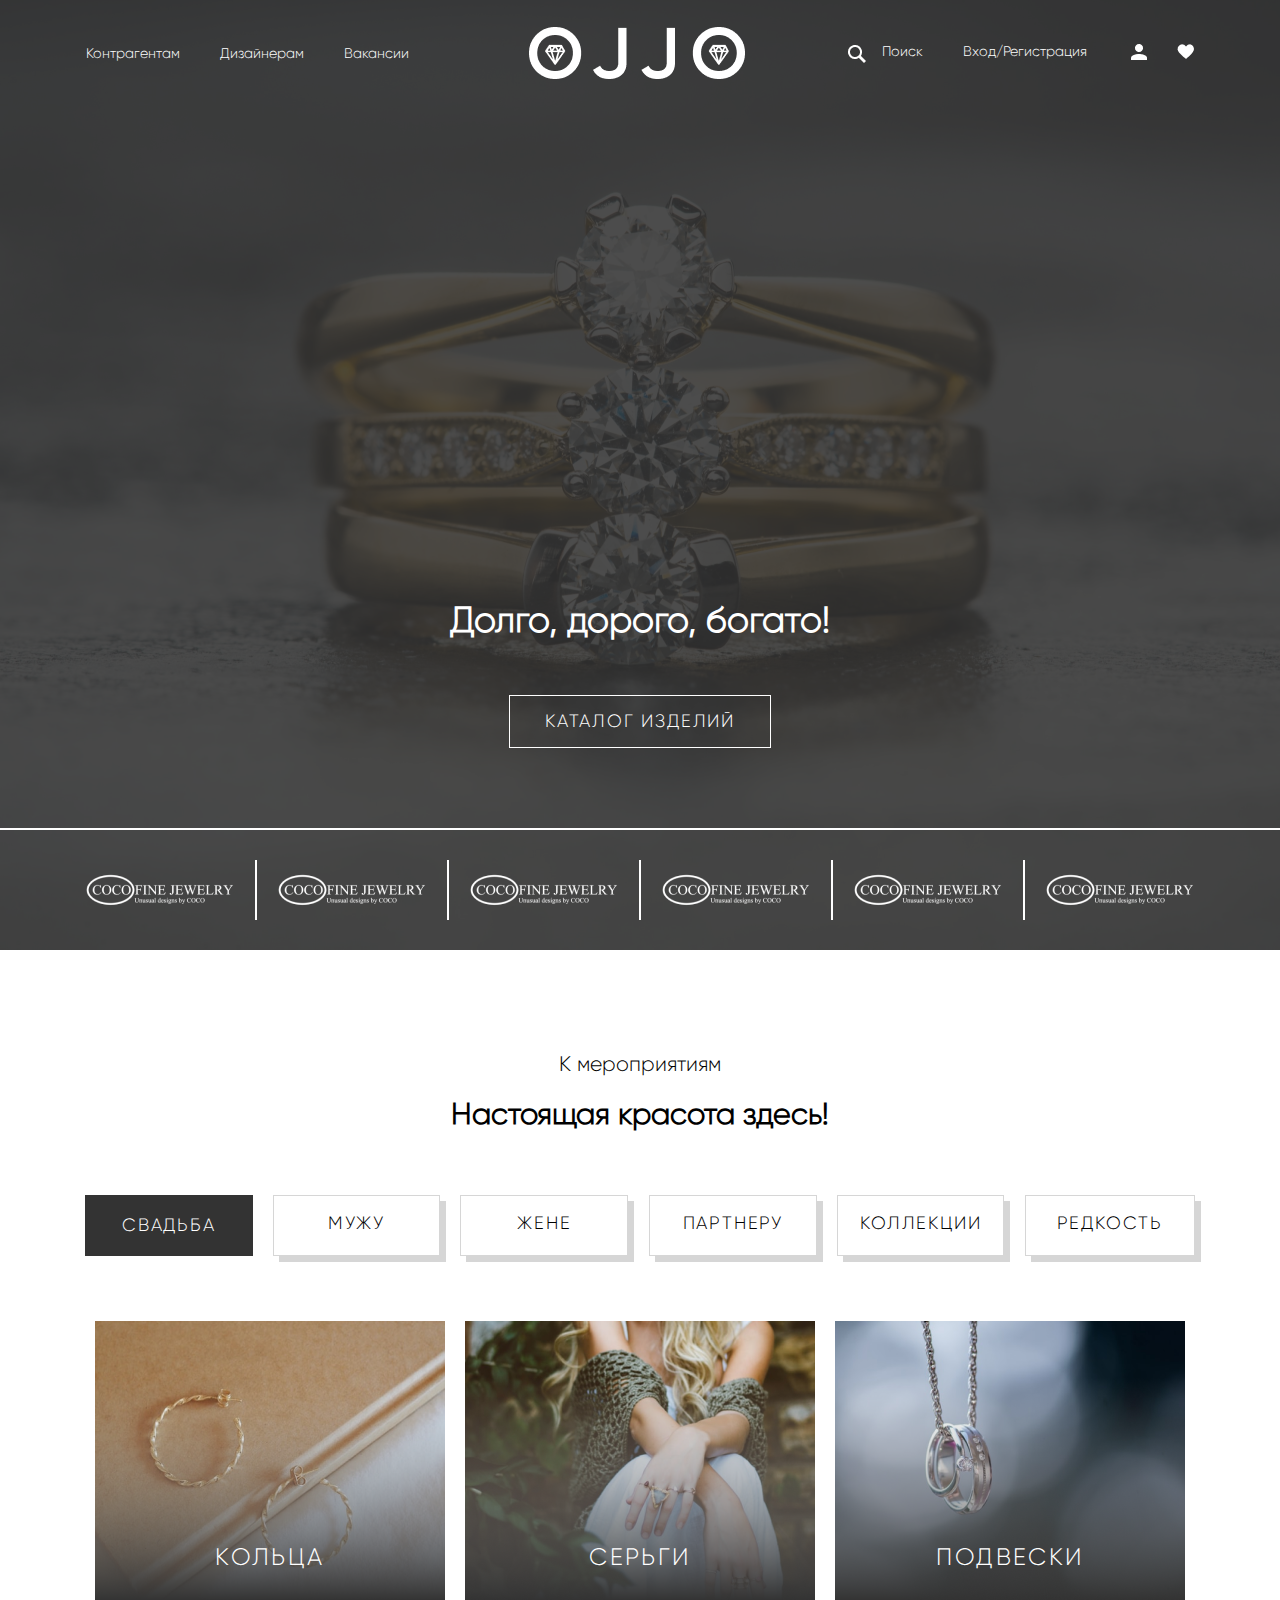
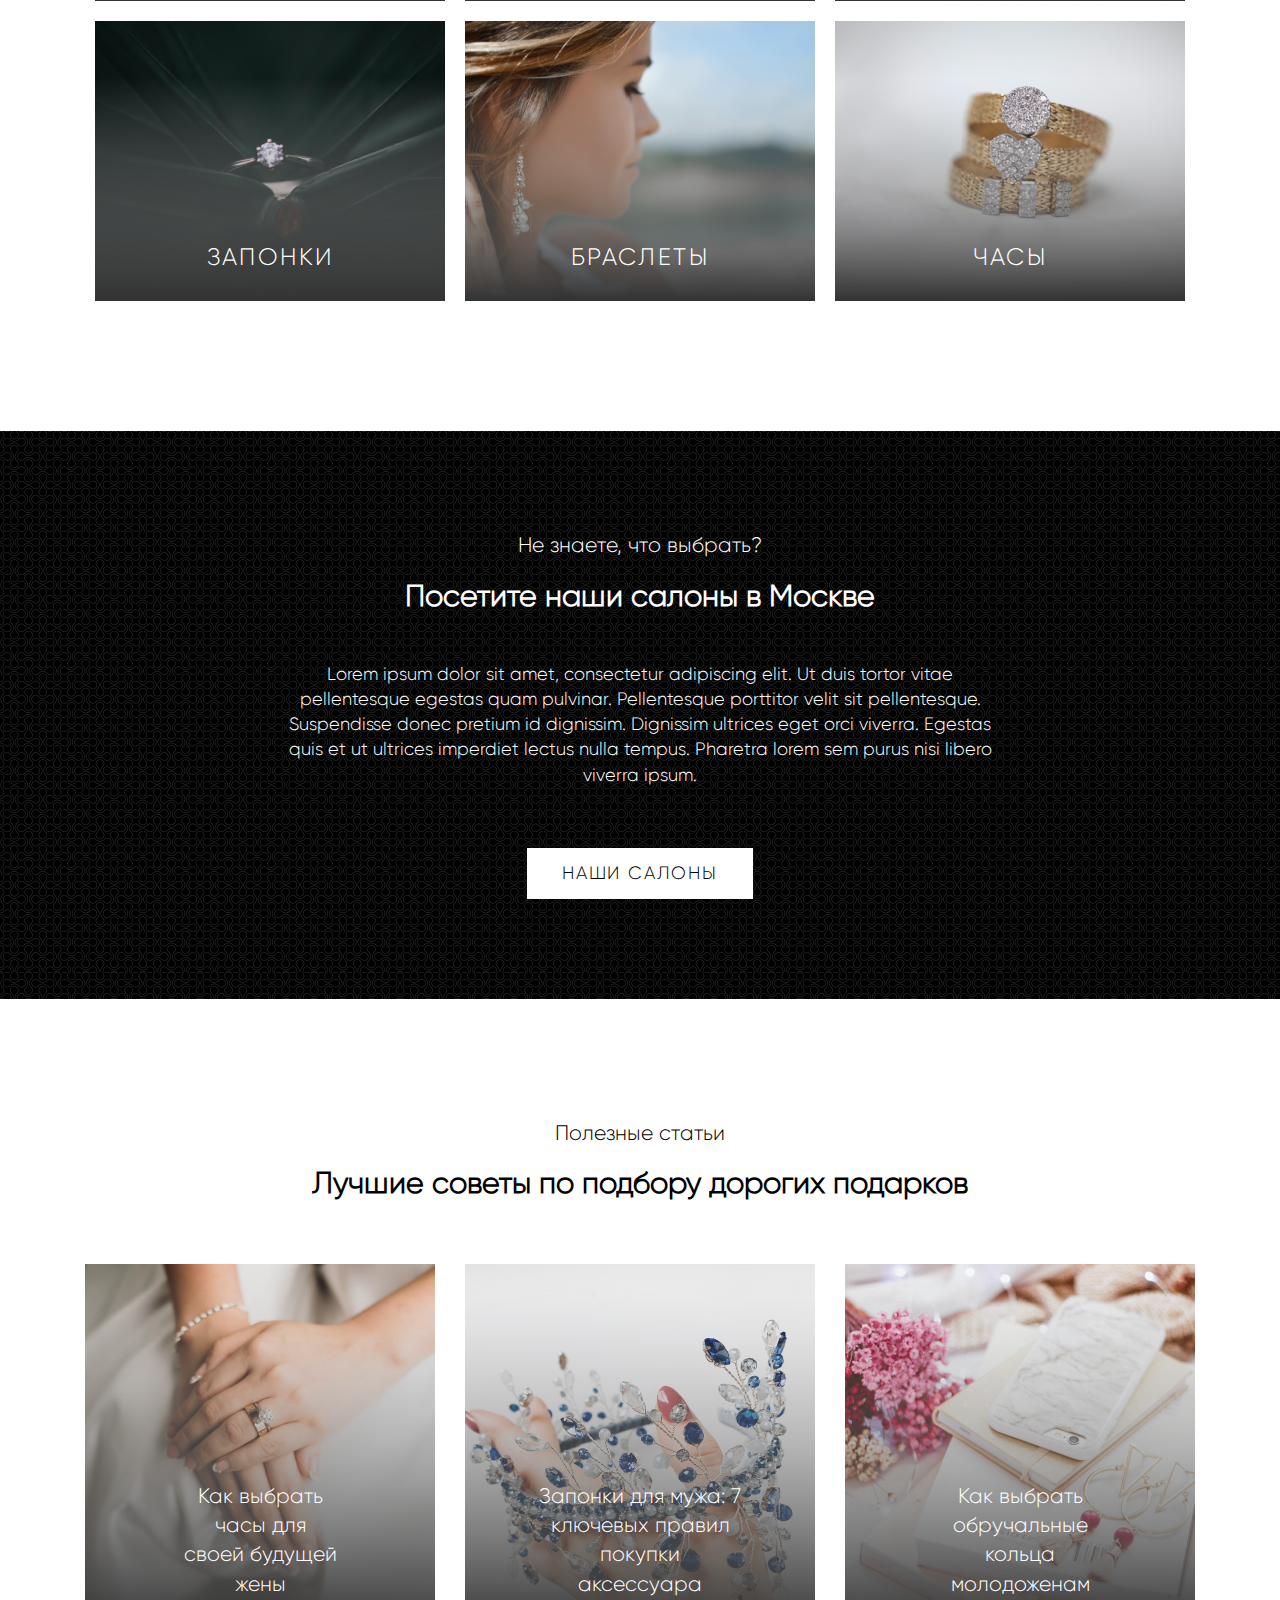
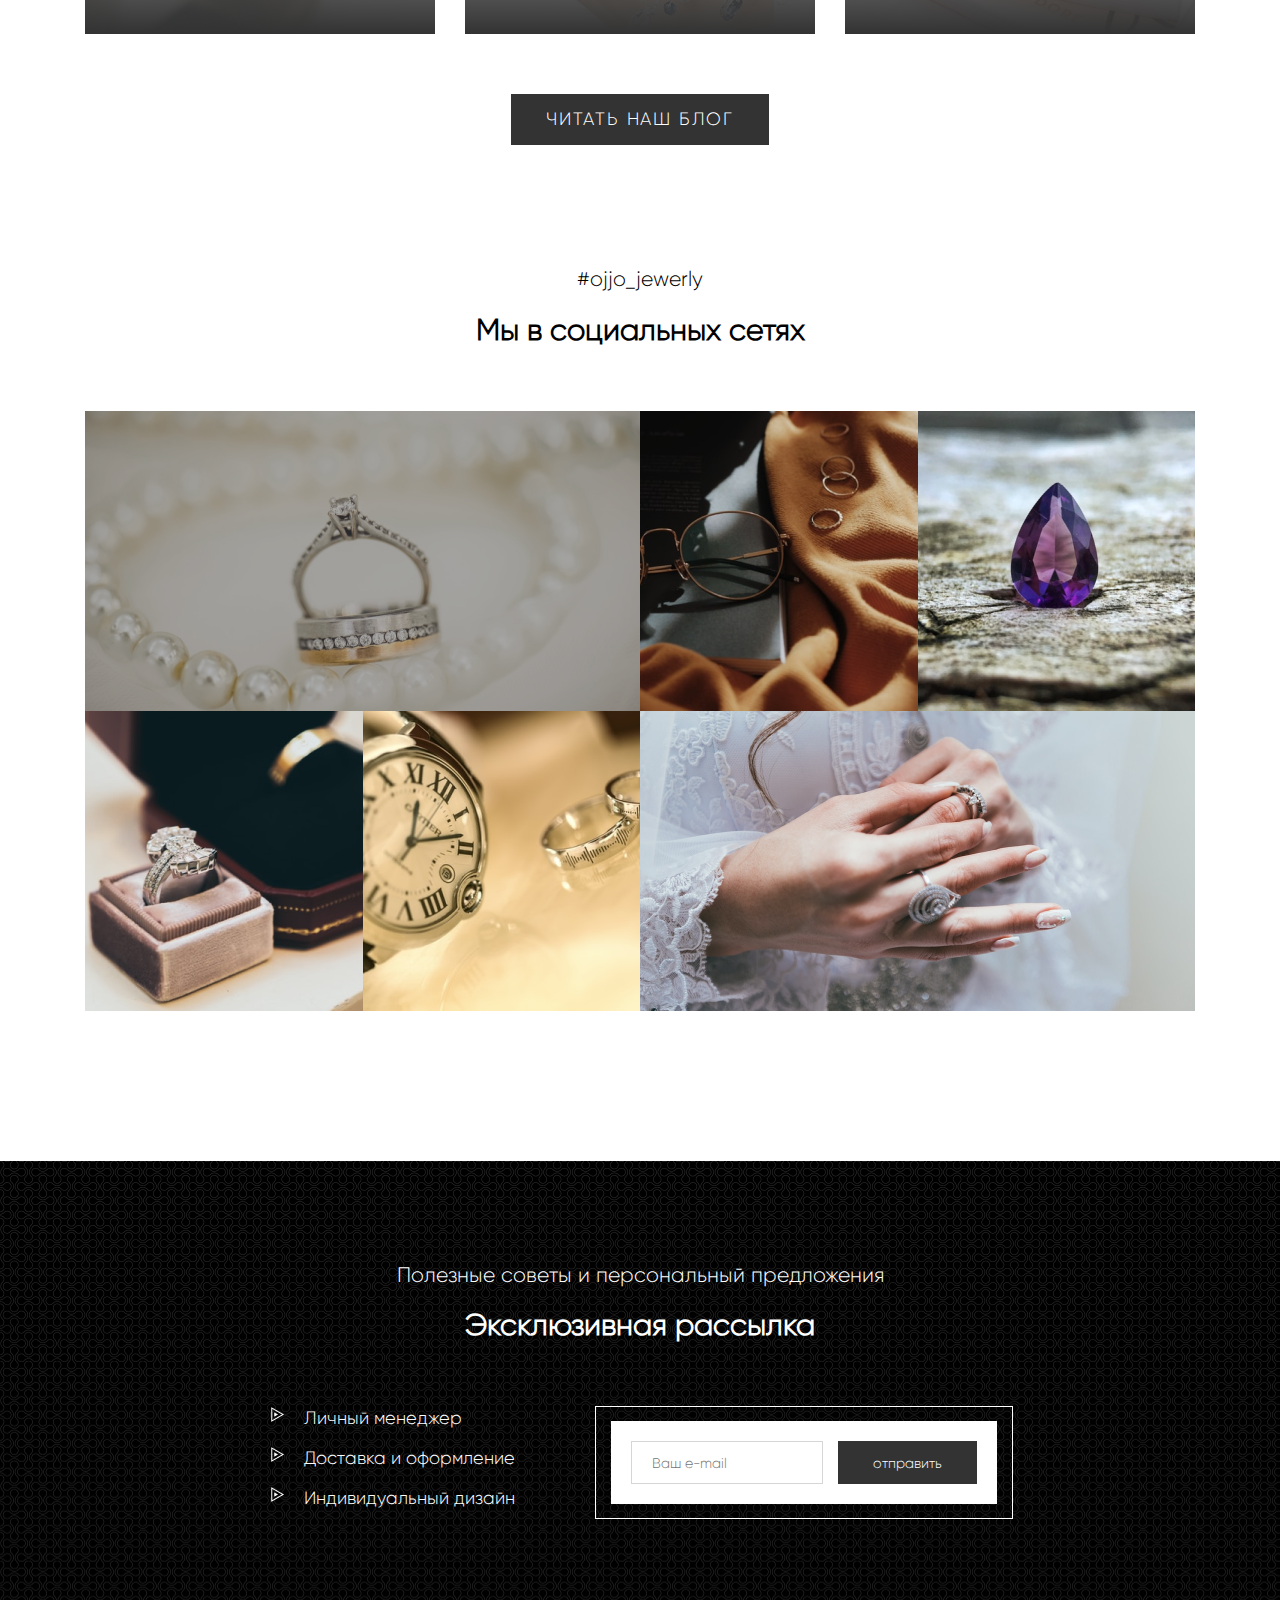
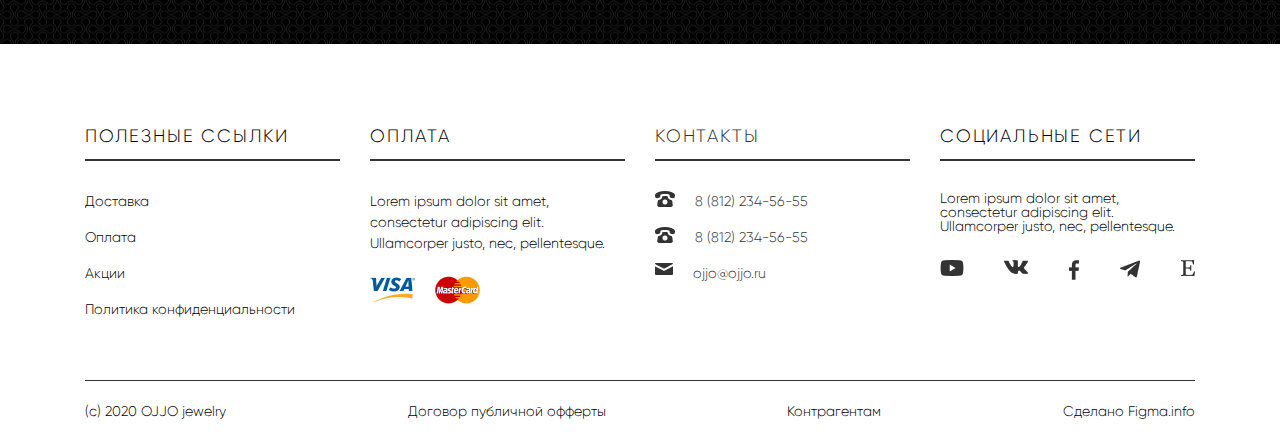
<file: index.html>
<!DOCTYPE html>
<html lang="en">
<head>
    <meta charset="UTF-8">
    <meta http-equiv="X-UA-Compatible" content="IE=edge">
    <meta name="viewport" content="width=device-width, initial-scale=1.0">
    <title>OJJO</title>
    <link rel="stylesheet" href="css/zero.css">
    <link rel="stylesheet" href="css/style.css">
    <link rel="stylesheet" href="css/common__style.css">
</head>
<body>
    <div class="wrapper__body">
        <div class="wrapper__conteiner">
            
            <header class="second__header">
                <!--==============================!!!==============================-->
                <div class="header__block__relative">
                    <div class="common__header">
                        <div class="navigation__left">
                            <div class="navigation__left__text">Контрагентам</div>
                            <div class="navigation__left__text__center">Дизайнерам</div>
                            <div class="navigation__left__text">Вакансии</div>
                        </div>
                        <div class="navigation__icon">
                            <img src="img/all/logo__ojjo.png" alt="">
                        </div>
                        <div class="navigation__right">
                            <div class="navigation__search">
                                <div class="icon__search">
                                    <img src="img/all/icon/search.png" alt="">
                                </div>
                                <div class="text__search">Поиск</div>
                            </div>
                            <div class="navigation__intry">Вход/Регистрация</div>
                            <div class="navigation__icon__profile">
                                <img src="/img/all/icon/profile.png" alt="">
                            </div>
                            <div class="navigation__icon__like">
                                <img src="img/all/icon/like.png" alt="">
                            </div>
                        </div>
                        <div class="burger">
                            <img src="img/all/icon/burger.png" alt="">
                        </div>
                        <!--==============================!!!mobile!!!==============================-->
                        <div class="wrapper__mobile">
                            <div class="wrapper__mobile__conteiner">
                                <div class="mobile__logo__head">
                                    <div class="logo__mobile">
                                        <img src="img/all/logo__ojjo.png" alt="">
                                    </div>
                                    <div class="close__mobile">
                                        <img src="img/all/icon/close.png" alt="">
                                    </div>
                                </div>
                                <div class="navigation__mobile">
                                    <div class="navigation__left__text__mobile">Контрагентам</div>
                                    <div class="navigation__left__text__mobile">Дизайнерам</div>
                                    <div class="navigation__left__text__mobile">Вакансии</div>
                                    <div class="navigation__left__text__mobile end">Вход/Регистрация</div>
                                </div>
                                <div class="line__navigation__mobile"></div>
                                <div class="icons__profile">
                                    <div class="navigation__icon__profile__mobile">
                                        <img src="/img/all/icon/profile__mobile.png" alt="">
                                    </div>
                                    <div class="navigation__icon__like__mobile">
                                        <img src="img/all/icon/like__mobile.png" alt="">
                                    </div>
                                </div>
                                <div class="line__navigation__mobile"></div>
                                <div class="icons__soc__seti">
                                    <div class="mobile__youtube">
                                        <img src="img/all/icon/youtube__mobile.png" alt="">
                                    </div>
                                    <div class="mobile__vk">
                                        <img src="img/all/icon/vk__mobile.png" alt="">
                                    </div>
                                    <div class="mobile__telegram">
                                        <img src="img/all/icon/telegram__mobile.png" alt="">
                                    </div>
                                    <div class="mobile__e">
                                        <img src="img/all/icon/e__mobile.png" alt="">
                                    </div>
                                </div>
                            </div>
                        </div>
                        <!--==============================!!!mobile!!!==============================-->
                    </div>


                    <div class="down">
                        <div class="header__block__catalog">
                            <div class="header__catalog__text">Долго, дорого, богато!</div>
                            <a href="html/katalog__index.html"><div class="header__catalog__button">каталог изделий </div></a>
                        </div>
                        <div class="header__width__line"></div>
                        <div class="blocks__coco__fine">
                            <div class="img__coco__fine">
                                <img src="img/index/coco__fine.png" alt="">
                            </div>
                            <div class="height__line__coco__fine"></div>
                            <div class="img__coco__fine">
                                <img src="img/index/coco__fine.png" alt="">
                            </div>
                            <div class="height__line__coco__fine"></div>
                            <div class="img__coco__fine">
                                <img src="img/index/coco__fine.png" alt="">
                            </div>
                            <div class="height__line__coco__fine"></div>
                            <div class="img__coco__fine">
                                <img src="img/index/coco__fine.png" alt="">
                            </div>
                            <div class="height__line__coco__fine"></div>
                            <div class="img__coco__fine">
                                <img src="img/index/coco__fine.png" alt="">
                            </div>
                            <div class="height__line__coco__fine"></div>
                            <div class="img__coco__fine">
                                <img src="img/index/coco__fine.png" alt="">
                            </div>
                        </div>
                    </div>


 
                </div>
            </header>
            <section class="section__main">
                <div class="secion__main__one">
                    <div class="section__main__one__headers">
                        <div class="section__main__one__header__one">К мероприятиям</div>
                        <div class="section__main__one__header__two">Настоящая красота здесь!</div>
                    </div>
                    <div class="section__main__one__choices">
                        <div class="section__main__one__choice__one">Свадьба</div>
                        <div class="section__main__one__choice__two bt">МУЖУ</div>
                        <div class="section__main__one__choice__tree bt">жене</div>
                        <div class="section__main__one__choice__four bt">партнеру</div>
                        <div class="section__main__one__choice__five bt">коллекции</div>
                        <div class="section__main__one__choice__six bt">редкость</div>
                    </div>
                    <div class="section__main__one__slides">
                        <div class="section__main__one__slide__one">
                            <div class="section__main__one__slide__one__url url">
                                кольца
                            </div>
                        </div>
                        <div class="section__main__one__slide__two">
                            <div class="section__main__one__slide__two__url url">
                                Серьги
                            </div>
                        </div>
                        <div class="section__main__one__slide__tree">
                            <div class="section__main__one__slide__tree__url url">
                                подвески
                            </div>
                        </div>
                        <div class="section__main__one__slide__four">
                            <div class="section__main__one__slide__fuor__url url">
                                запонки
                            </div>
                        </div>
                        <div class="section__main__one__slide__five">
                            <div class="section__main__one__slide__five__url url">
                                браслеты
                            </div>
                        </div>
                        <div class="section__main__one__slide__six">
                            <div class="section__main__one__slide__six__url url">
                                часы
                            </div>
                        </div>
                    </div>
                </div>
                <div class="secion__main__two">
                    <div class="section__main__two__wrapper">
                        <div class="section__main__two__block">
                            <div class="section__main__two__text__one">Не знаете, что выбрать?</div>
                            <div class="section__main__two__text__two">Посетите наши салоны в Москве</div>
                            <div class="section__main__two__text__tree">Lorem ipsum dolor sit amet, consectetur adipiscing elit. Ut duis tortor vitae pellentesque egestas quam pulvinar. Pellentesque porttitor velit sit pellentesque. Suspendisse donec pretium id dignissim. Dignissim ultrices eget orci viverra. Egestas quis et ut ultrices imperdiet lectus nulla tempus. Pharetra lorem sem purus nisi libero viverra ipsum.</div>
                            <div class="section__main__two__text__four">
                                <div class="section__main__two__text__four__conteiner">
                                    наши салоны
                                </div>
                            </div>
                        </div>
                    </div>
                </div>
                <div class="secion__main__tree">
                    <div class="section__main__block__up">
                        <div class="section__main__block__up__headers">
                            <div class="up__head__one">Полезные статьи</div>
                            <div class="up__head__two">Лучшие советы по подбору дорогих подарков</div>
                        </div>
                        <div class="up__block__imgs">
                            <div class="up__block__img__one up">
                                Как выбрать часы для своей будущей жены
                            </div>
                            <div class="up__block__img__tree up">
                                Запонки для мужа: 7 ключевых правил покупки аксессуара
                            </div>
                            <div class="up__block__img__four up">
                                Как выбрать обручальные кольца молодоженам
                            </div>
                        </div>
                        <div class="up__button">
                            <div class="up__button__wrapper">
                                читать наш блог
                            </div>
                        </div>
                    </div>
                    <div class="section__main__block__down">
                        <div class="down__headers">
                            <div class="down__header__one">#ojjo_jewerly</div>
                            <div class="down__header__two">Мы в социальных сетях</div>
                        </div>
                        <div class="down__kalaz__imgs img__dows">
                            <div class="down__img__one">
                                <img src="img/index/kolaz__one.png" alt="">
                                
                            </div>
                            <div class="down__img__two img__dows">
                                <img src="img/index/kolaz__two.png" alt="">
                            </div>
                            <div class="down__img__tree img__dows">
                                <img src="img/index/kolaz__tree.png" alt="">
                            </div>
                            <div class="down__img__four img__dows">
                                <img src="img/index/kolaz__four.png" alt="">
                            </div>
                            <div class="down__img__five img__dows">
                                <img src="img/index/kolaz__five.png" alt="">
                            </div>
                            <div class="down__img__six img__dows">
                                <img src="img/index/kolaz__six.png" alt="">
                            </div>
                        </div>
                    </div>
                </div>
            </section>
            <footer class="second__footer">
                <div class="second__footer__block">
                    <div class="second__footer__headers">
                        <div class="second__footer__header__one">Полезные советы и персональный предложения</div>
                        <div class="second__footer__header__two">Эксклюзивная рассылка</div>
                    </div>
                    <div class="second__footer__body">
                        <div class="second__footer__body__left">
                            <div class="second__footer__body__left__info">
                                <div class="icon__mini__play">
                                    <img src="img/index/play__icon.png" alt="">
                                </div>
                                <div class="text__mini__play">Личный менеджер</div>
                            </div>
                            <div class="second__footer__body__left__info__center">
                                <div class="icon__mini__play">
                                    <img src="img/index/play__icon.png" alt="">
                                </div>
                                <div class="text__mini__play">Доставка и оформление</div>
                            </div>
                            <div class="second__footer__body__left__info">
                                <div class="icon__mini__play">
                                    <img src="img/index/play__icon.png" alt="">
                                </div>
                                <div class="text__mini__play">Индивидуальный дизайн</div>
                            </div>
                        </div>
                        <div class="second__footer__body__right">
                            <div class="second__footer__body__right__block">
                                <div class="vvod__date">
                                    <form action="" class="form__one">
                                        <input type="email" placeholder="Ваш e-mail" class="input__one">
                                        <button class="button__form__one">отправить</button>
                                    </form>
                                </div>
                            </div>
                        </div>
                    </div>
                </div>
            </footer>
            <footer class="common__footer">
                <div class="common__footer__block">
                    <div class="common__footer__block__infoes">
                        <div class="common__footer__block__info__one common__footer__block__common">
                            <div class="common__footer__block__info__head">Полезные ссылки</div>
                            <div class="common__footer__block__info__line"></div>
                            <div class="common__footer__block__info__one__texts">
                                <div class="footer__text__one">Доставка</div>
                                <div class="footer__text__two">Оплата </div>
                                <div class="footer__text__tree">Акции</div>
                                <div class="footer__text__four">Политика конфиденциальности</div>
                            </div>
                        </div>
                        <div class="common__footer__block__info__two common__footer__block__common">
                            <div class="common__footer__block__info__head">оплата</div>
                            <div class="common__footer__block__info__line"></div>
                            <div class="common__footer__block__info__text">
                                Lorem ipsum dolor sit amet, consectetur adipiscing elit. Ullamcorper justo, nec, pellentesque.
                            </div>
                            <div class="footer__cards">
                                <div class="visa">
                                    <img src="img/all/icon/visa.png" alt="">
                                </div>
                                <div class="mastercard">
                                    <img src="img/all/icon/mastercard.png" alt="">
                                </div>
                            </div>
                        </div>
                        <a href="html/contact__index.html"><div class="common__footer__block__info__tree common__footer__block__common">
                            <div class="common__footer__block__info__head">контакты</div>
                            <div class="common__footer__block__info__line"></div>
                            <div class="footer__blocks__contact">
                                <div class="footer__block__contact">
                                    <div class="footer__block__contact__icon">
                                        <img src="img/all/icon/phone.png" alt="">
                                    </div>
                                    <div class="footer__block__contact__text">8 (812) 234-56-55</div>
                                </div>
                                <div class="footer__block__contact__center">
                                    <div class="footer__block__contact__icon">
                                        <img src="img/all/icon/phone.png" alt="">
                                    </div>
                                    <div class="footer__block__contact__text">8 (812) 234-56-55</div>
                                </div>
                                <div class="footer__block__contact">
                                    <div class="footer__block__contact__icon">
                                        <img src="img/all/icon/mail.png" alt="">
                                    </div>
                                    <div class="footer__block__contact__text">ojjo@ojjo.ru</div>
                                </div>
                            </div>
                        </div></a>
                        <div class="common__footer__block__info__four common__footer__block__common">
                            <div class="common__footer__block__info__head">социальные сети</div>
                            <div class="common__footer__block__info__line"></div>
                            <div class="footer__four__text">
                                Lorem ipsum dolor sit amet, consectetur adipiscing elit. Ullamcorper justo, nec, pellentesque.
                            </div>
                            <div class="footer__icons__blocks">
                                <div class="footer__youtube">
                                    <img src="img/all/icon/youtube.png" alt="">
                                </div>
                                <div class="footer__vk">
                                    <img src="img/all/icon/vk.png" alt="">
                                </div>
                                <div class="footer__facebook">
                                    <img src="img/all/icon/facebook.png" alt="">
                                </div>
                                <div class="footer__telegram">
                                    <img src="img/all/icon/telegram.png" alt="">
                                </div>
                                <div class="footer__e">
                                    <img src="img/all/icon/e.png" alt="">
                                </div>
                            </div>
                        </div>
                    </div>
                    <div class="common__footer__block__end">
                        <div class="footer__ends">
                            <div class="end__one">(c) 2020 OJJO jewelry</div>
                            <div class="end__two">Договор публичной офферты</div>
                            <div class="end__tree">Контрагентам</div>
                            <div class="end__four">Сделано Figma.info</div>
                        </div>
                    </div>
                </div>
            </footer>
        </div>
    </div>
    <script src="main.js"></script>
</body>
</html>
</file>
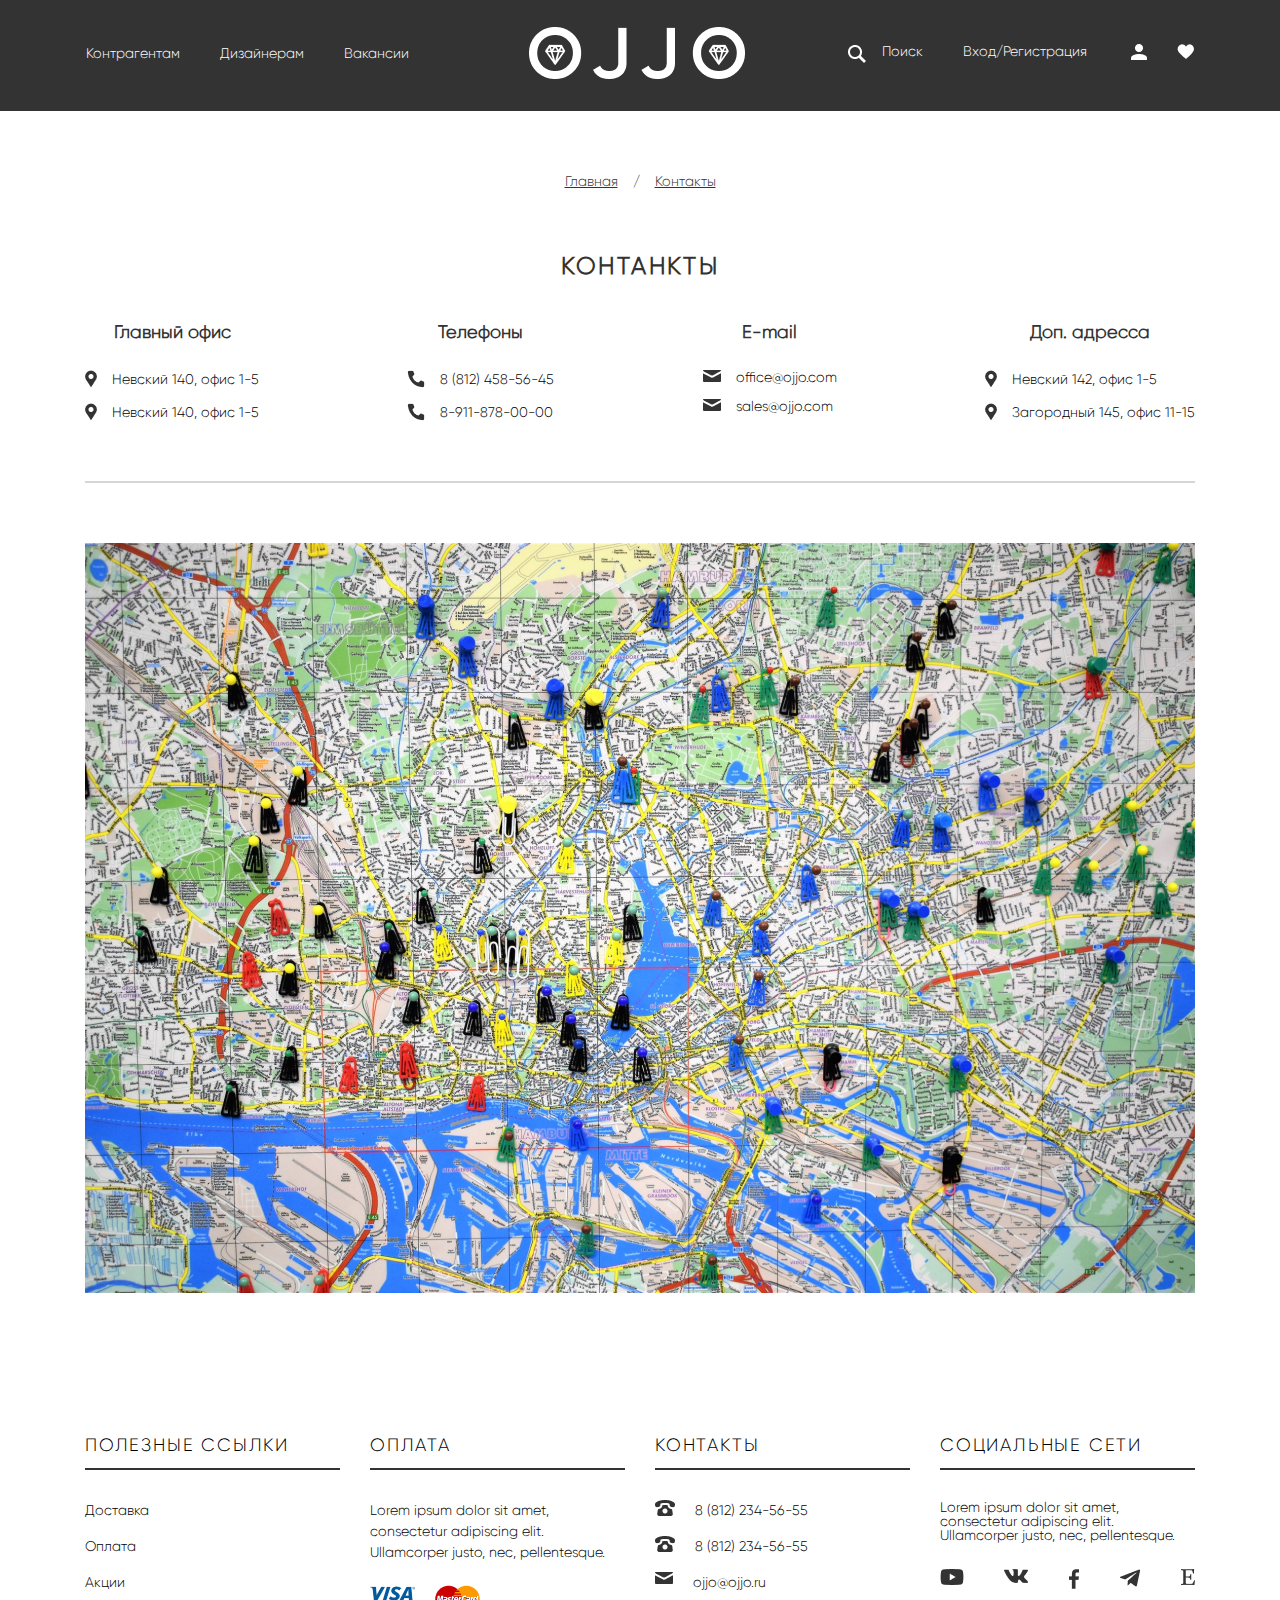
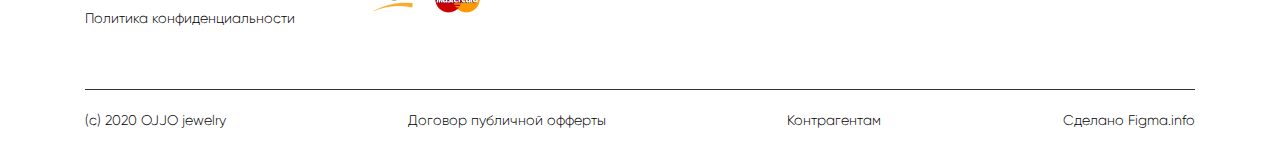
<file: html/contact__index.html>
<!DOCTYPE html>
<html lang="en">
<head>
    <meta charset="UTF-8">
    <meta http-equiv="X-UA-Compatible" content="IE=edge">
    <meta name="viewport" content="width=device-width, initial-scale=1.0">
    <title>Контакты</title>
    <link rel="stylesheet" href="../css/zero.css">
    <link rel="stylesheet" href="../css/common__style.css">
    <link rel="stylesheet" href="../css/contact__style.css">
</head>
<body>
    <div class="wrapper__body">
        <div class="wrapper__conteiner">
            <header class="common__header">
                <div class="navigation__left">
                    <div class="navigation__left__text">Контрагентам</div>
                    <div class="navigation__left__text__center">Дизайнерам</div>
                    <div class="navigation__left__text">Вакансии</div>
                </div>
                <a href="../index.html"><div class="navigation__icon">
                    <img src="../img/all/logo__ojjo.png" alt="">
                </div></a>
                <div class="navigation__right">
                    <div class="navigation__search">
                        <div class="icon__search">
                            <img src="../img/all/icon/search.png" alt="">
                        </div>
                        <div class="text__search">Поиск</div>
                    </div>
                    <div class="navigation__intry">Вход/Регистрация</div>
                    <div class="navigation__icon__profile">
                        <img src="..//img/all/icon/profile.png" alt="">
                    </div>
                    <div class="navigation__icon__like">
                        <img src="../img/all/icon/like.png" alt="">
                    </div>
                </div>
                <div class="burger">
                    <img src="../img/all/icon/burger.png" alt="">
                </div>
                <!--==============================!!!mobile!!!==============================-->
                <div class="wrapper__mobile">
                    <div class="wrapper__mobile__conteiner">
                        <div class="mobile__logo__head">
                            <div class="logo__mobile">
                                <img src="../img/all/logo__ojjo.png" alt="">
                            </div>
                            <div class="close__mobile">
                                <img src="../img/all/icon/close.png" alt="">
                            </div>
                        </div>
                        <div class="navigation__mobile">
                            <div class="navigation__left__text__mobile">Контрагентам</div>
                            <div class="navigation__left__text__mobile">Дизайнерам</div>
                            <div class="navigation__left__text__mobile">Вакансии</div>
                            <div class="navigation__left__text__mobile end">Вход/Регистрация</div>
                        </div>
                        <div class="line__navigation__mobile"></div>
                        <div class="icons__profile">
                            <div class="navigation__icon__profile__mobile">
                                <img src="../img/all/icon/profile__mobile.png" alt="">
                            </div>
                            <div class="navigation__icon__like__mobile">
                                <img src="../img/all/icon/like__mobile.png" alt="">
                            </div>
                        </div>
                        <div class="line__navigation__mobile"></div>
                        <div class="icons__soc__seti">
                            <div class="mobile__youtube">
                                <img src="../img/all/icon/youtube__mobile.png" alt="">
                            </div>
                            <div class="mobile__vk">
                                <img src="../img/all/icon/vk__mobile.png" alt="">
                            </div>
                            <div class="mobile__telegram">
                                <img src="../img/all/icon/telegram__mobile.png" alt="">
                            </div>
                            <div class="mobile__e">
                                <img src="../img/all/icon/e__mobile.png" alt="">
                            </div>
                        </div>
                    </div>
                </div>
                <!--==============================!!!mobile!!!==============================-->
            </header>
            <!-- ===========================!!========================== -->
            <section class="main__section">
                <div class="section__main__margin">
                    <div class="section__main__navigation">
                        <a href="../index.html"><div class="section__navigation__one">Главная</div></a>
                        <div class="section__navigation__slesh">/</div>
                        <div class="section__navigation__one">Контакты</div>
                    </div>
                    <div class="section__main__big__contact">
                        <div class="main__contact__head">
                            Контанкты
                        </div>
                        <div class="main__contact__blocks">
                            <div class="main__contact__block__one">
                                <div class="main__contact__block__header">Главный офис</div>
                                <div class="main__contact__block__info">
                                    <div class="block__info__one">
                                        <div class="block__info__icon">
                                            <img src="../img/contacs/adress.png" alt="">
                                        </div>
                                        <div class="block__info__text">Невский 140, офис 1-5</div>
                                    </div>
                                    <div class="block__info__two">
                                        <div class="block__info__icon">
                                            <img src="../img/contacs/adress.png" alt="">
                                        </div>
                                        <div class="block__info__text">Невский 140, офис 1-5</div>
                                    </div>
                                </div>
                            </div>
                            <div class="main__contact__block__two">
                                <div class="main__contact__block__header">Телефоны</div>
                                <div class="main__contact__block__info">
                                    <div class="block__info__one">
                                        <div class="block__info__icon">
                                            <img src="../img/contacs/telephone.png" alt="">
                                        </div>
                                        <div class="block__info__text">8 (812) 458-56-45</div>
                                    </div>
                                    <div class="block__info__two">
                                        <div class="block__info__icon">
                                            <img src="../img/contacs/telephone.png" alt="">
                                        </div>
                                        <div class="block__info__text">8-911-878-00-00</div>
                                    </div>
                                </div>
                            </div>
                            <div class="main__contact__block__tree">
                                <div class="main__contact__block__header">E-mail</div>
                                <div class="main__contact__block__info">
                                    <div class="block__info__one">
                                        <div class="block__info__icon">
                                            <img src="../img/all/icon/mail.png" alt="">
                                        </div>
                                        <div class="block__info__text">office@ojjo.com</div>
                                    </div>
                                    <div class="block__info__two">
                                        <div class="block__info__icon">
                                            <img src="../img/all/icon/mail.png" alt="">
                                        </div>
                                        <div class="block__info__text">sales@ojjo.com</div>
                                    </div>
                                </div>
                            </div>
                            <div class="main__contact__block__four">
                                <div class="main__contact__block__header">Доп. адресса</div>
                                <div class="main__contact__block__info">
                                    <div class="block__info__one">
                                        <div class="block__info__icon">
                                            <img src="../img/contacs/adress.png" alt="">
                                        </div>
                                        <div class="block__info__text">Невский 142, офис 1-5</div>
                                    </div>
                                    <div class="block__info__two">
                                        <div class="block__info__icon">
                                            <img src="../img/contacs/adress.png" alt="">
                                        </div>
                                        <div class="block__info__text">Загородный 145, офис 11-15</div>
                                    </div>
                                </div>
                            </div>
                        </div>
                        <div class="main__contact__line"></div>
                        <div class="main__contact__img">
                            <div class="main__contact__img__wrapper">
                                <img src="../img/contacs/contact__maps.png" alt="">
                            </div>
                        </div>
                    </div>
                </div>
            </section>
            <!-- ===========================!!========================== -->
            <footer class="common__footer">
                <div class="common__footer__block">
                    <div class="common__footer__block__infoes">
                        <div class="common__footer__block__info__one common__footer__block__common">
                            <div class="common__footer__block__info__head">Полезные ссылки</div>
                            <div class="common__footer__block__info__line"></div>
                            <div class="common__footer__block__info__one__texts">
                                <div class="footer__text__one">Доставка</div>
                                <div class="footer__text__two">Оплата </div>
                                <div class="footer__text__tree">Акции</div>
                                <div class="footer__text__four">Политика конфиденциальности</div>
                            </div>
                        </div>
                        <div class="common__footer__block__info__two common__footer__block__common">
                            <div class="common__footer__block__info__head">оплата</div>
                            <div class="common__footer__block__info__line"></div>
                            <div class="common__footer__block__info__text">
                                Lorem ipsum dolor sit amet, consectetur adipiscing elit. Ullamcorper justo, nec, pellentesque.
                            </div>
                            <div class="footer__cards">
                                <div class="visa">
                                    <img src="../img/all/icon/visa.png" alt="">
                                </div>
                                <div class="mastercard">
                                    <img src="../img/all/icon/mastercard.png" alt="">
                                </div>
                            </div>
                        </div>
                        <div class="common__footer__block__info__tree common__footer__block__common">
                            <div class="common__footer__block__info__head">контакты</div>
                            <div class="common__footer__block__info__line"></div>
                            <div class="footer__blocks__contact">
                                <div class="footer__block__contact">
                                    <div class="footer__block__contact__icon">
                                        <img src="../img/all/icon/phone.png" alt="">
                                    </div>
                                    <div class="footer__block__contact__text">8 (812) 234-56-55</div>
                                </div>
                                <div class="footer__block__contact__center">
                                    <div class="footer__block__contact__icon">
                                        <img src="../img/all/icon/phone.png" alt="">
                                    </div>
                                    <div class="footer__block__contact__text">8 (812) 234-56-55</div>
                                </div>
                                <div class="footer__block__contact">
                                    <div class="footer__block__contact__icon">
                                        <img src="../img/all/icon/mail.png" alt="">
                                    </div>
                                    <div class="footer__block__contact__text">ojjo@ojjo.ru</div>
                                </div>
                            </div>
                        </div>
                        <div class="common__footer__block__info__four common__footer__block__common">
                            <div class="common__footer__block__info__head">социальные сети</div>
                            <div class="common__footer__block__info__line"></div>
                            <div class="footer__four__text">
                                Lorem ipsum dolor sit amet, consectetur adipiscing elit. Ullamcorper justo, nec, pellentesque.
                            </div>
                            <div class="footer__icons__blocks">
                                <div class="footer__youtube">
                                    <img src="../img/all/icon/youtube.png" alt="">
                                </div>
                                <div class="footer__vk">
                                    <img src="../img/all/icon/vk.png" alt="">
                                </div>
                                <div class="footer__facebook">
                                    <img src="../img/all/icon/facebook.png" alt="">
                                </div>
                                <div class="footer__telegram">
                                    <img src="../img/all/icon/telegram.png" alt="">
                                </div>
                                <div class="footer__e">
                                    <img src="../img/all/icon/e.png" alt="">
                                </div>
                            </div>
                        </div>
                    </div>
                    <div class="common__footer__block__end">
                        <div class="footer__ends">
                            <div class="end__one">(c) 2020 OJJO jewelry</div>
                            <div class="end__two">Договор публичной офферты</div>
                            <div class="end__tree">Контрагентам</div>
                            <div class="end__four">Сделано Figma.info</div>
                        </div>
                    </div>
                </div>
            </footer>
        </div>
    </div>  
    <script src="../main.js"></script>
</body>
</html>
</file>
<file: css/zero.css>
/*Обнуление*/
*{
	padding: 0;
	margin: 0;
	border: 0;
}
*,*:before,*:after{
	-moz-box-sizing: border-box;
	-webkit-box-sizing: border-box;
	box-sizing: border-box;
}
:focus,:active{outline: none;}
a:focus,a:active{outline: none;}

nav,footer,header,aside{display: block;}

html,body{
	height: 100%;
	width: 100%;
	font-size: 100%;
	line-height: 1;
	font-size: 14px;
	-ms-text-size-adjust: 100%;
	-moz-text-size-adjust: 100%;
	-webkit-text-size-adjust: 100%;
}

button, input, optgroup, select, textarea {
    border: none;
    border-radius: 0;
    box-shadow: none;
    background-color: transparent;
    font: inherit;
    color: inherit;
    letter-spacing: inherit;
    outline: none;
	display: block;
}

input::-ms-clear{display: none;}
button{cursor: pointer;}
button::-moz-focus-inner {padding:0;border:0;}
a, a:visited{text-decoration: none; color: #333;}
a:hover{text-decoration: none;}
ul li{list-style: none;}
img{vertical-align: top;}

h1,h2,h3,h4,h5,h6{font-size:inherit;font-weight: 400;}
/*--------------------*/
</file>
<file: css/style.css>
.header__block__relative {
    background: url(../img/index/big__head.png);
    width: 100vw;
    height: 950px;
    transform: translateX(-50%);
    position: absolute;
    left: 50%;
    top: 0%;
    color: white;
    display: flex;
    flex-direction: column;
    background-position: center center;
    justify-content: space-between;
}


.section__main {
    margin-top: 1050px;
    margin-bottom: 150px;
}

.header__block__catalog {
    display: flex;
    flex-direction: column;
    align-items: center;
}
.header__catalog__text {
    font-weight: bold;
    font-size: 36px;
    line-height: 49px;
    margin-bottom: 50px;
    text-align: center;
}
.header__catalog__button {
    font-weight: 500;
    font-size: 18px;
    line-height: 21px;
    text-align: center;
    letter-spacing: 0.1em;
    text-transform: uppercase;
    border: 1px solid #FFFFFF;
    padding: 15px 35px;
    cursor: pointer;
    color: white;
}
.header__width__line {
    border: 1px solid #FFFFFF;
    margin-top: 80px;
}
.blocks__coco__fine {
    display: flex;
    justify-content: center;
    align-items: center;
}

.height__line__coco__fine {
    border: 1px solid #FFFFFF;
    transform: rotate(900deg);
    height: 60px;
    margin: 30px 15px;
}

.secion__main__one {
    display: flex;
    flex-direction: column;
    align-items: center;
}
.section__main__one__headers {
    margin-bottom: 60px;
}
.section__main__one__header__one {
    text-align: center;
    font-size: 21px;
    line-height: 140%;
}
.section__main__one__header__two {
    text-align: center;
    font-weight: bold;
    font-size: 30px;
    line-height: 41px;
    margin-top: 15px;
}

.section__main__one__choices {
    display: flex;
    width: 100%;
    justify-content: space-between;
    font-weight: 500;
    font-size: 18px;
    line-height: 21px;
    text-align: center;
    letter-spacing: 0.1em;
    text-transform: uppercase;
    margin-bottom: 55px;
    flex-wrap: wrap;
}

.bt {
    border: 1px solid #D6D6D6;
    box-shadow: 6px 6px 0px 0px #D6D6D6;
    cursor: pointer;
}
.section__main__one__choice__one {
    padding: 20px 37px;
    background-color: #333333;
    color: white;
    cursor: pointer;
}
.section__main__one__choice__two {
    padding: 17px 54px;
}
.section__main__one__choice__tree {
    padding: 17px 56px;
}
.section__main__one__choice__four {
    padding: 17px 33px;
}
.section__main__one__choice__five {
    padding: 17px 22px;
}
.section__main__one__choice__six {
    padding: 17px 31px;
}
.section__main__one__slides {
    display: flex;
    justify-content: space-between;
    flex-wrap: wrap;
    font-weight: 500;
    font-size: 24px;
    line-height: 28px;
    text-align: center;
    letter-spacing: 0.1em;
    text-transform: uppercase;
    color: white;
}
.section__main__one__slide__one {
}

.url {
    width: 350px;
    height: 280px;
    background-position: center center;
    display: flex;
    padding-bottom: 30px;
    align-items: flex-end;
    justify-content: center;
    /* margin-right: 30px; */
    margin-bottom: 30px;
    margin: 10px 10px 10px;
}

.section__main__one__slide__one__url {
    background: url(../img/index/kolca.png);
}
.section__main__one__slide__two {

}
.section__main__one__slide__two__url {
    background: url(../img/index/sergi.png);
}
.section__main__one__slide__tree {
}
.section__main__one__slide__tree__url {
    background: url(../img/index/podveski.png);
}
.section__main__one__slide__four {
}
.section__main__one__slide__fuor__url {
    background: url(../img/index/zapanki.png);
}
.section__main__one__slide__five {
}
.section__main__one__slide__five__url {
    background: url(../img/index/blasleti.png);
}
.section__main__one__slide__six {
}
.section__main__one__slide__six__url {
    background: url(../img/index/chasi.png);
}

.secion__main__two {
    margin: 120px 0px;
    color: white;
}
.section__main__two__wrapper {
    transform: translateX(-50%);
    width: 100vw;
    position: relative;
    left: 50%;
    background: url(../img/all/black__fon.png);
    padding: 100px 0px;
    display: flex;
    justify-content: center;
}

.section__main__two__block {
    max-width: 740px;
}

.section__main__two__text__one {
    font-size: 21px;
    line-height: 140%;
    text-align: center;
    margin-bottom: 15px;
}
.section__main__two__text__two {
    font-weight: bold;
    font-size: 30px;
    line-height: 41px;
    text-align: center;
    margin-bottom: 45px;
}
.section__main__two__text__tree {
    font-size: 18px;
    line-height: 140%;
    text-align: center;
    margin-bottom: 60px;
}
.section__main__two__text__four {
    font-size: 18px;
    line-height: 21px;
    text-align: center;
    letter-spacing: 0.1em;
    text-transform: uppercase;
    display: flex;
    justify-content: center;
}

.section__main__two__text__four__conteiner {
    padding: 15px 35px;
    background-color: white;
    color: black;
    cursor: pointer;
}

.secion__main__tree {
}
.section__main__block__up {
}
.section__main__block__up__headers {
}
.up__head__one {
    font-size: 21px;
    line-height: 140%;
    text-align: center;
    margin-bottom: 15px;
}
.up__head__two {
    font-weight: bold;
    font-size: 30px;
    line-height: 41px;
    text-align: center;
    margin-bottom: 60px;
}
.up__block__imgs {
    display: flex;
    flex-wrap: wrap;
    justify-content: space-between;
    color: white;
    margin-bottom: 60px;
}
.up__block__img__one {
    background: url(../img/index/block__one.png);
    padding: 0px 98px 35px;
}
.up__block__img__tree {
    background: url(../img/index/block__two.png);
    padding: 0px 73px 35px;
}
.up__block__img__four {
    background: url(../img/index/block__tree.png);
    padding: 0px 72px 35px;
}

.up {
    width: 350px;
    height: 370px;
    display: flex;
    align-items: flex-end;
    font-size: 21px;
    line-height: 140%;
    text-align: center;
}

.up__button {
    font-size: 18px;
    line-height: 21px;
    text-align: center;
    letter-spacing: 0.1em;
    text-transform: uppercase;
    display: flex;
    justify-content: center;
}

.up__button__wrapper {
    background-color: #333333;
    padding: 15px 35px;
    color: white;
    cursor: pointer;
}

.section__main__block__down {
    margin-top: 120px;
}
.down__headers {
}
.down__header__one {
    font-weight: normal;
    font-size: 21px;
    line-height: 140%;
    text-align: center;
    margin-bottom: 15px;
}
.down__header__two {
    font-weight: bold;
    font-size: 30px;
    line-height: 41px;
    text-align: center;
    margin-bottom: 60px;
}
.down__kalaz__imgs {
    display: flex;
    flex-wrap: wrap;
}
.down__img__one {
}
.play {
    
}
.down__img__two {
}
.down__img__tree {
}
.down__img__four {
}
.down__img__five {
}
.down__img__six {
}

@media screen and (max-width: 1200px) {

    .header__width__line, .blocks__coco__fine {
        display: none;
    }

    .header__block__catalog {
        margin-bottom: 119px;
    }

    .secion__main__one {
        margin: 0px 15px;
    }

    .section__main__one__slides {
        justify-content: center;
    }

    .section__main__one__choices {
        justify-content: center;
    }

    .bt {
        margin: 15px 5px;
    }

    .section__main__one__choice__one {
        margin: 15px 5px;
    }

    .url {
        width: 290px;
        height: 220px;
    }

    .section__main__two__block {
        margin: 0px 20px;
    }

    .up__block__imgs {
        justify-content: center;
    }

    .up {
        margin: 5px;
    }

    .down__kalaz__imgs {
        display: none;
    }
}

@media screen and (max-width: 350px) {
    .header__block__relative {
        background: url(../img/index/big__head__mini.png);
        height: 650px;
        background-position: center center;
    }

    .section__main {
        margin-top: 700px;
    }
}
</file>
<file: css/common__style.css>
@font-face {
    font-family: Gilroy;
    src: url(../font/Gilroy-ExtraBold.otf);
    src: url(../font/Gilroy-Light.otf);
}

body {
    font-family: Gilroy, Arial, Helvetica, sans-serif;
    cursor: default;
    overflow-x: hidden;
}

body::-webkit-scrollbar { width: 10px; }
body::-webkit-scrollbar-thumb {
    background-color: black;
    border-radius: 9em;
}

.wrapper__conteiner {
    max-width: 1110px;
    margin: 0px auto;
}

.common__header {
    max-height: 111px;
    display: flex;
    justify-content: center;
    color: white;
    align-items: center;
    font-size: 14px;
    padding: 27px 0px 31.73px 0px;
}

.navigation__left {
    display: flex;
}

.navigation__left__text__center {
    margin: 0px 40px;
    cursor: pointer;
}

.navigation__left__text {
    cursor: pointer;
} 

.navigation__icon {
    margin: 0px 102px 0px 120px;
}

.navigation__right {
    display: flex;
}
.navigation__search {
    display: flex;
    cursor: pointer;
}
.icon__search {
    margin-right: 16px;

}

.navigation__intry {
    margin: 0px 44px 0px 40px;
    cursor: pointer;
}
.navigation__icon__profile {
    margin: 0px 29.64px 0px 0px;
    cursor: pointer;
}

.burger {
    display: none;
    cursor: pointer;
}

.wrapper__mobile {
    display: none;
}

/* ================================== */
/* ================================== */

.second__footer {
    background: url(../img/all/black__fon.png);
    color: white;
    width: 100vw;
    transform: translateX(-50%);
    position: relative;
    left: 50%;
}
.second__footer__block {
    display: flex;
    flex-direction: column;
    align-items: center;
    padding: 100px 0px 125px 0px;
}
.second__footer__headers {
    margin-bottom: 60px;
}

.second__footer__header__one {
    font-weight: normal;
    font-size: 21px;
    line-height: 140%;
    text-align: center;
}

.second__footer__header__two {
    font-weight: bold;
    font-size: 30px;
    line-height: 41px;
    text-align: center;
    margin-top: 15px;
}
.second__footer__body {
    display: flex;
}
.second__footer__body__left {
    font-weight: normal;
    font-size: 18px;
    line-height: 140%;
}
.second__footer__body__left__info {
    display: flex;
}
.icon__mini__play {
    margin-right: 20px;
}

.second__footer__body__left__info__center {
    display: flex;
    margin: 15px 0px;
}
.second__footer__body__right {
    display: flex;
    align-items: center;
}
.second__footer__body__right__block {
    border: 1px solid #FFFFFF;
    padding: 14px 15px;
    margin-left: 80px;
}
.vvod__date {
    background-color: white;
    padding: 20px;
}
.form__one {
    display: flex;
}

.input__one {
    border: 1px solid #D6D6D6;
    padding-left: 20px;
    margin-right: 15px;
    color: #33333380;
}

.button__form__one {
    background-color: #333333;
    padding: 14.5px 35px;
}

/* ========================================== */
/* ========================================== */
/* ========================================== */

.common__footer__block {
    padding-top: 80px;
}
.common__footer__block__infoes {
    display: flex;
    margin-bottom: 60px;
    flex-wrap: wrap;
    justify-content: center;
}

.common__footer__block__common {
    width: 255px;
    margin-right: 30px;
}

.common__footer__block__info__head {
    font-weight: 500;
    font-size: 18px;
    line-height: 140%;
    letter-spacing: 0.1em;
    text-transform: uppercase;
}
.common__footer__block__info__line {
    border: 1px solid #333333;
    margin: 10px 0px 30px 0px;
}
.common__footer__block__info__one__texts {
    font-weight: normal;
    font-size: 14px;
    line-height: 150%;
}

.footer__text__two {
    margin: 15px 0px;
}
.footer__text__tree {
    margin-bottom: 15px;
}

.common__footer__block__info__text {
    font-weight: normal;
    font-size: 14px;
    line-height: 150%;
    margin-bottom: 21px;
}
.footer__cards {
    display: flex;
}
.visa {
    margin-right: 20px;
}

.footer__block__contact {
    display: flex;
}
.footer__block__contact__icon {
    margin-right: 20.05px;
}
.footer__block__contact__text {
    font-weight: normal;
    font-size: 14px;
    line-height: 150%;
}
.footer__block__contact__center {
    display: flex;
    margin: 15px 0px;
}
.common__footer__block__info__four {
    margin: 0px;
}
.footer__four__text {
    margin-bottom: 27px;
}
.footer__icons__blocks {
    display: flex;
    justify-content: space-between;
}

.common__footer__block__end {
    border-top: 1px solid #333333;
    padding: 20px 0px;
}
.footer__ends {
    display: flex;
    justify-content: space-between;
    font-weight: normal;
    font-size: 14px;
    line-height: 150%;
}

.double__blocks__tovars {
    display: flex;
    justify-content: space-around;
}
.double__block__tavar {
}
.double__tavar__img {
}
.double__tavar__info {
    margin-top: 25px;
    color: #333333;
}
.double__tavar__info__head {
    font-size: 16px;
    line-height: 150%;
    text-align: center;
}

.double__tavar__info__text {
    font-weight: bold;
    font-size: 24px;
    line-height: 140%;
    text-align: center;
    margin-top: 10px;
    margin-bottom: 15px;
}

.double__tavar__info__button__wrapper {
    display: flex;
    justify-content: center;
}

.double__tavar__info__button {
    padding: 10px 20px;
    color: white;
    background-color: #333333;
}


.common__block__info {
    display: flex;
}
.common__block__info__left {
    max-width: 540px;
    margin-right: 103px;
}
.common__block__info__left__lorem {
    font-size: 16px;
    line-height: 150%;
    background-image: linear-gradient(180deg, black, #fff);
    -webkit-background-clip: text;
    -webkit-text-fill-color: transparent;
}
.common__block__info__left__real {
    font-weight: 500;
    font-size: 18px;
    line-height: 21px;
    letter-spacing: 0.1em;
    text-transform: uppercase;
    cursor: pointer;
}
.common__block__info__right {
}
.right__info__icons {
    display: flex;
    flex-wrap: wrap;
    justify-content: space-between;
    width: 310px;
    height: 350px;
}
.right__info__icon__one {
    text-align: center;
    max-width: 127px;
    font-size: 16px;
    line-height: 150%;
}
.icon__img__one {
    margin-bottom: 15px;
}
.icon__text__one {
}
.right__info__icon__two {
    text-align: center;
    max-width: 127px;
    font-size: 16px;
    line-height: 150%;
}
.icon__img__two {
    margin-bottom: 15px;
}
.icon__text__two {
}
.right__info__icon__tree {
    text-align: center;
    max-width: 127px;
    font-size: 16px;
    line-height: 150%;
}
.icon__img__tree {
    margin-bottom: 15px;
}
.icon__text__tree {
}
.right__info__icon__four {
    text-align: center;
    max-width: 110px;
    font-size: 16px;
    line-height: 150%;
}
.icon__img__four {
    margin-bottom: 15px;
}
.icon__text__four {
}


@media screen and (max-width: 1200px) {

    .burger {
        display: block;
        margin-left: 48.33px;
    }

    .navigation__left, .navigation__right {
        display: none;
    }

    .common__header {
        justify-content: center;
    }

    .navigation__icon {
        margin: 0;
    }

    .wrapper__mobile {
        background-color: #333333;
        position: fixed;
        left: 0;
        top: 0;
        width: 100%;
        height: 100vh;
    }

    .wrapper__mobile.amogus {
        display: block;
    }

    .wrapper__mobile__conteiner {
        margin: 0px 35px;
    }

    .mobile__logo__head {
        margin-top: 30px;
        display: flex;
        align-items: center;
        justify-content: space-between;
        margin-bottom: 60px;
    }
    
    .close__mobile {
        cursor: pointer;
    }
    .navigation__mobile {
        font-weight: normal;
        font-size: 21px;
        line-height: 140%;
    }
    .navigation__left__text__mobile {
        margin-bottom: 30px;
    }

    .end {
        margin-bottom: 35px;
    }
    .line__navigation__mobile {
        border: 1px solid #FFFFFF;
    }

    .icons__profile {
        display: flex;
        margin: 33.33px 0px;
    }
    .navigation__icon__profile__mobile {
        margin-right: 44.76px;
    }
    
    .icons__soc__seti {
        display: flex;
        justify-content: space-between;
        margin-top: 32px;
    }
    .mobile__youtube, .mobile__vk, .mobile__telegram, .mobile__e {
        cursor: pointer;
    }

    .second__footer__body {
        flex-direction: column;
    }

    .second__footer__body__left {
        margin: 0px auto;
        margin-bottom: 20px;
    }

    .second__footer__body__right__block {
        margin: 0px auto;
    }

    .form__one {
        flex-direction: column;

    }

    .input__one {
        margin: 0px;
        padding: 15px 20px;
        margin-bottom: 15px;
    }

    .footer__ends {
        flex-direction: column;
        align-items: center;
    }

    .end__two {
        margin: 5px 0px;
    }

    .end__tree {
        margin-bottom: 5px;
    }

    .common__footer__block__common {
        margin: 20px 15px;
    }

    .double__blocks__tovars {
        flex-direction: column;
        align-items: center;
        flex-wrap: wrap;
    }

    .double__block__tavar {
        margin: 0px 10px 20px 10px;
    }

    .common__block__info {
        flex-direction: column;
        align-items: center;
    }

    .common__block__info__left {
        margin: 0px 15px 40px 15px;
    }

    .right__info__icons {
        flex-direction: column;
        align-items: center;
    }
}
</file>
<file: css/contact__style.css>
.common__header {
    background-color: #333333;
}

.common__header {
    position: relative;
    transform: translateX(-50%);
    width: 100vw;
    left: 50%;
}

.main__section {
}
.section__main__margin {
    margin: 60px 0px 60px 0px;
}
.section__main__navigation {
    display: flex;
    justify-content: center;
    font-size: 14px;
    line-height: 150%;
    color: #333333;
    margin-bottom: 60px;
}
.section__navigation__one {
    text-decoration-line: underline;
}
.section__navigation__slesh {
    margin: 0px 15px;
}
.section__main__big__contact {

}
.main__contact__head {
    font-weight: bold;
    font-size: 24px;
    line-height: 28px;
    letter-spacing: 0.1em;
    text-transform: uppercase;
    color: #333333;
    text-align: center;
    margin-bottom: 40px;
}
.main__contact__blocks {
    display: flex;
    justify-content: space-between;

}
.main__contact__block__one {
}
.main__contact__block__header {
    font-weight: bold;
    font-size: 18px;
    line-height: 140%;
    color: #333333;
    margin-bottom: 25px;
    text-align: center;
}
.main__contact__block__info {
}
.block__info__one {
    display: flex;
    align-items: center;
    margin-bottom: 15px;
}
.block__info__icon {
    margin-right: 15px;
}
.block__info__text {
    text-align: center;
}
.block__info__two {
    display: flex;
    align-items: center;
}
.main__contact__block__two {
}
.main__contact__block__tree {
}
.main__contact__block__four {
}
.main__contact__line {
    border: 1px solid #D6D6D6;
    margin: 60px 0px;
}
.main__contact__img {
    max-width: 100%;
}
.main__contact__img__wrapper {
}

@media screen and (max-width: 1200px) {
    .main__contact__blocks {
        flex-direction: column;
        align-items: center;
    }

    .main__contact__block__two {
        margin: 30px 0px;
    }

    .main__contact__block__tree {
        margin-bottom: 30px;
    }

    .main__contact__line, .main__contact__img {
        display: none;
    }
}
</file>
